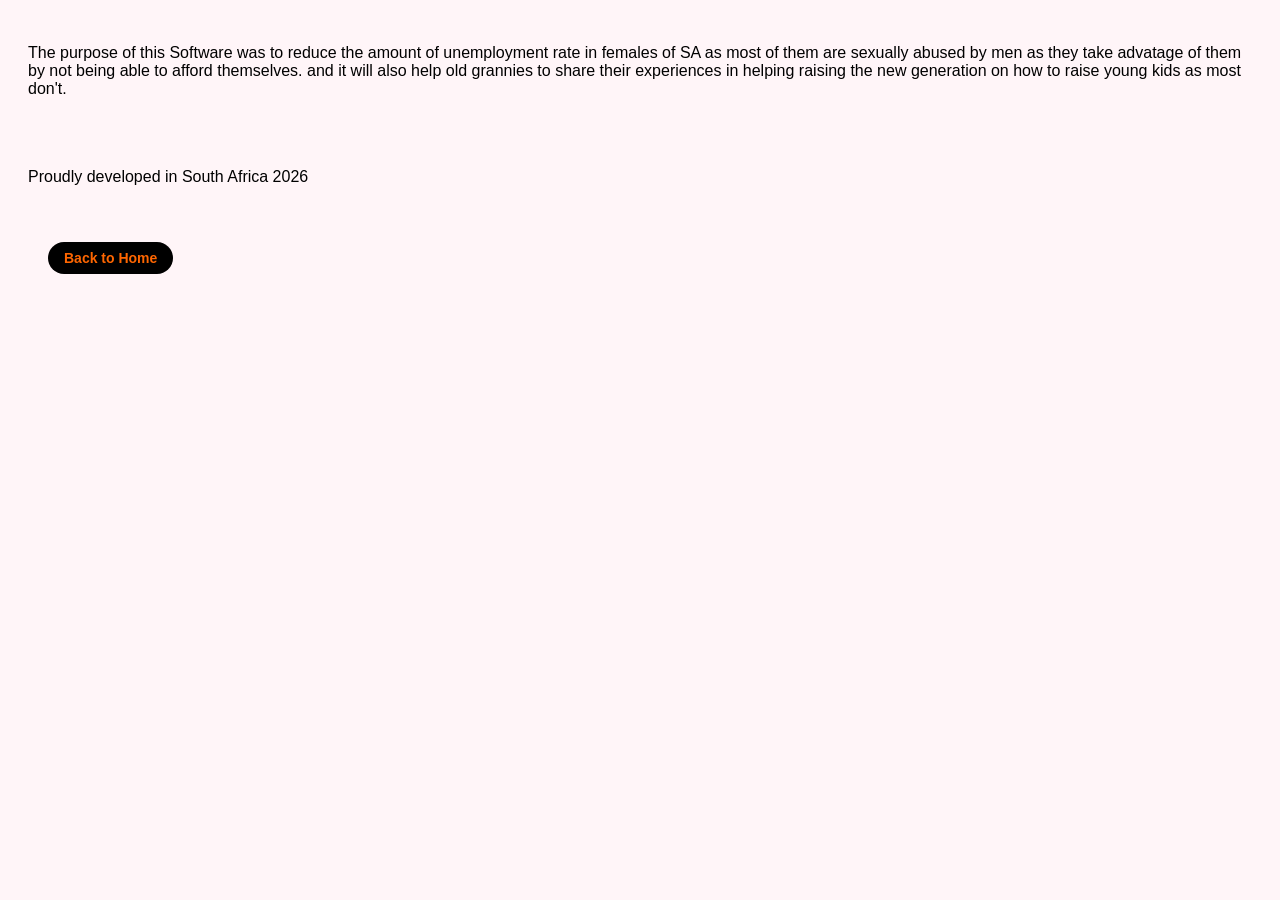
<file: about.html>
<!DOCTYPE html>
<html>
<head>
  <title>Everything you need to know - SheCare_</title>
  <link rel="stylesheet" href="shecare.css">
</head>
<body class="About SheCare_">


<p>The purpose of this Software was to reduce the amount of unemployment rate in females of SA 
          as most of them are sexually abused by men as they take advatage of them by not being able to afford themselves.
          and it will also help old grannies to share their experiences in helping raising  the new generation on 
          how to raise young kids as most don't.</p>
<br>
<br>
<br>

<p1>Proudly developed  in South Africa 2026</p1><br>
<br>
<br>

  
<a href="index.html" style="background-color: black; color:#ff6a00 ; padding: 8px 16px; font-size: 14px; border-radius: 20px; text-decoration: none; display: inline-block;">
    Back to Home
</a>




  

</body>


</html>
</file>
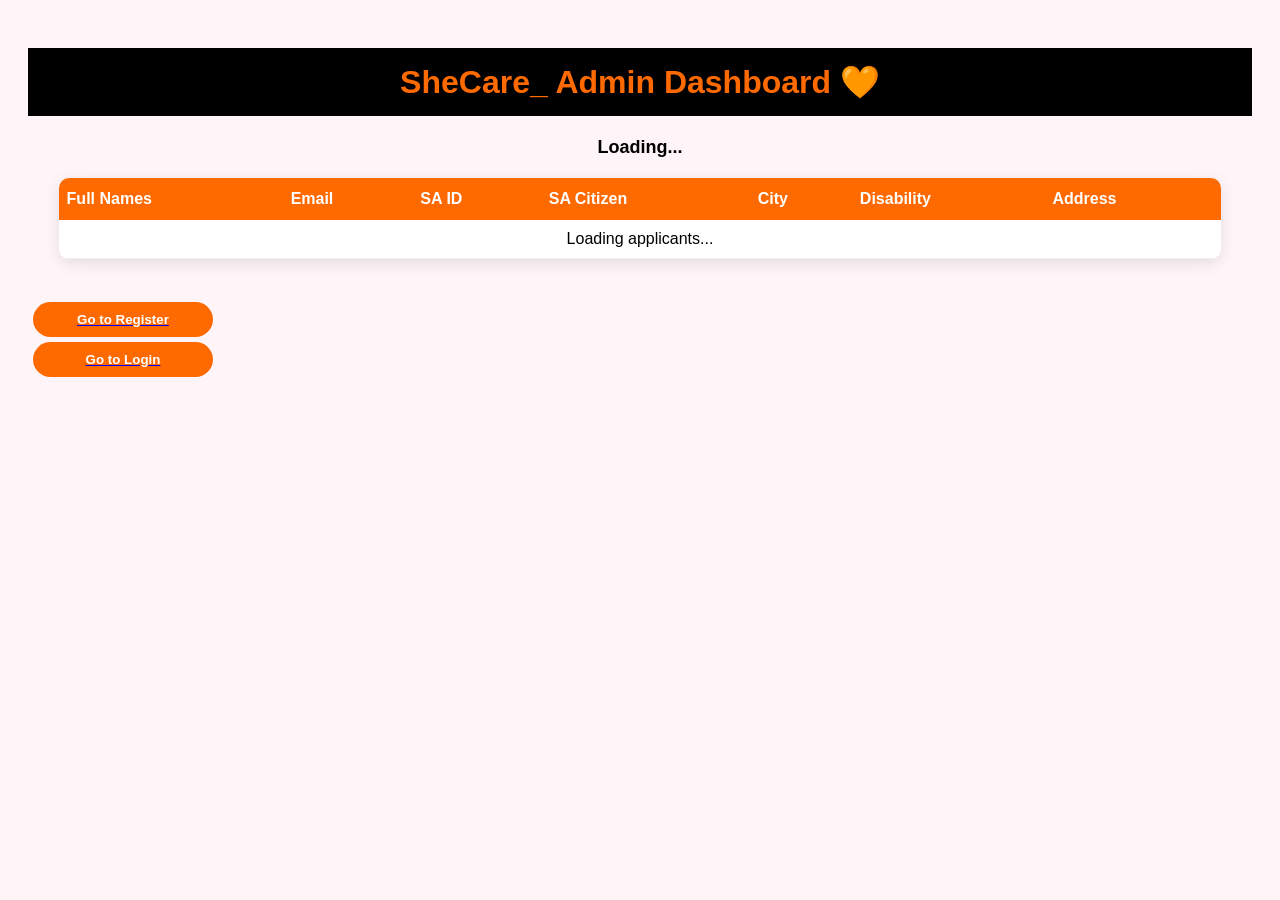
<file: admin.html>
<!DOCTYPE html>
<html>
<head>
<title>Admin - SheCare Applicants</title>
<link rel="stylesheet" href="shecare.css">
<style>
  /* === NO MORE PINK - ONLY ORANGE #FF6A00 === */
  body {
   
    font-family: Arial, sans-serif;
    padding: 20px;
  }
  h1 {
    color: #FF6A00 !important;
    text-align: center;
    margin-top: 20px;
  }
  .count {
    text-align: center;
    font-weight: bold;
    margin: 15px 0;
  }
  table {
    width: 95%;
    margin: 20px auto;
    border-collapse: collapse;
    background: white;
    border-radius: 10px;
    overflow: hidden;
    box-shadow: 0 4px 15px rgba(0,0,0,0.1);
  }
  table th {
    background: #FF6A00 !important;
    background-color: #FF6A00 !important;
    color: white !important;
    padding: 12px 8px;
    text-align: left;
  }
  table td {
    padding: 10px 8px;
    border-bottom: 1px solid #eee;
  }
  .btn {
    background: #FF6A00 !important;
    color: white !important;
    border: none !important;
    padding: 10px 20px;
    border-radius: 25px;
    cursor: pointer;
    font-weight: bold;
    margin: 5px;
  }
  .btn:hover {
    background: #e05e00 !important;
  }
</style>
</head>
<body>

<h1>SheCare_ Admin Dashboard 🧡</h1>
<div class="count" id="totalCount">Loading...</div>
  
<table>
  <thead>
    <tr>
      <th>Full Names</th>
      <th>Email</th>
      <th>SA ID</th>
      <th>SA Citizen</th>
      <th>City</th>
      <th>Disability</th>
      <th>Address</th>
    </tr>
  </thead>
  <tbody id="tableBody">
    <tr><td colspan="7" style="text-align:center">Loading applicants...</td></tr>
  </tbody>
</table>

<br>
<div style="text-align:center">
  <a href="register.html"><button class="btn">Go to Register</button></a>
  <a href="Login.html"><button class="btn">Go to Login</button></a>
</div>

</body>
</html>
</file>
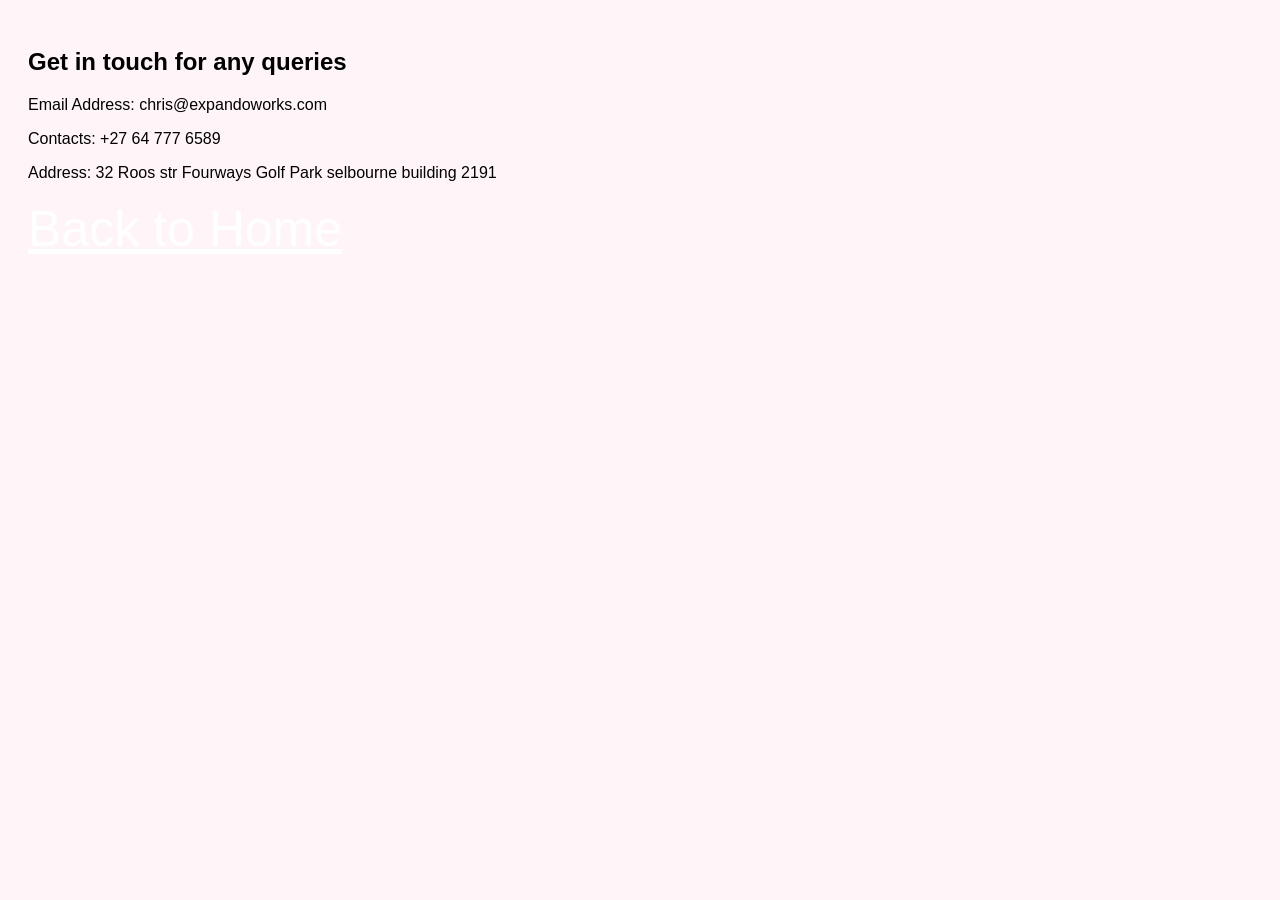
<file: contact.html>
<!DOCTYPE html>
<html>
<head>
  <title>Contact Us - SheCare_</title>
  <link rel="stylesheet" href="shecare.css">
</head>
<body class="Contact Us">
  <h2>Get in touch for any queries</h2>
  
  <p>Email Address: chris@expandoworks.com</p>
  <p>Contacts: +27 64 777 6589</p>
  <p>Address: 32 Roos str
              Fourways Golf Park
			  selbourne building
			  2191

  <br>
<br>
  <a href="shecare.html" style="color: white; font-size: 50px; text-decoration: underline; text-align: right;margin-top: 15px;">Back to Home</a
  
</body>






</html>
</file>
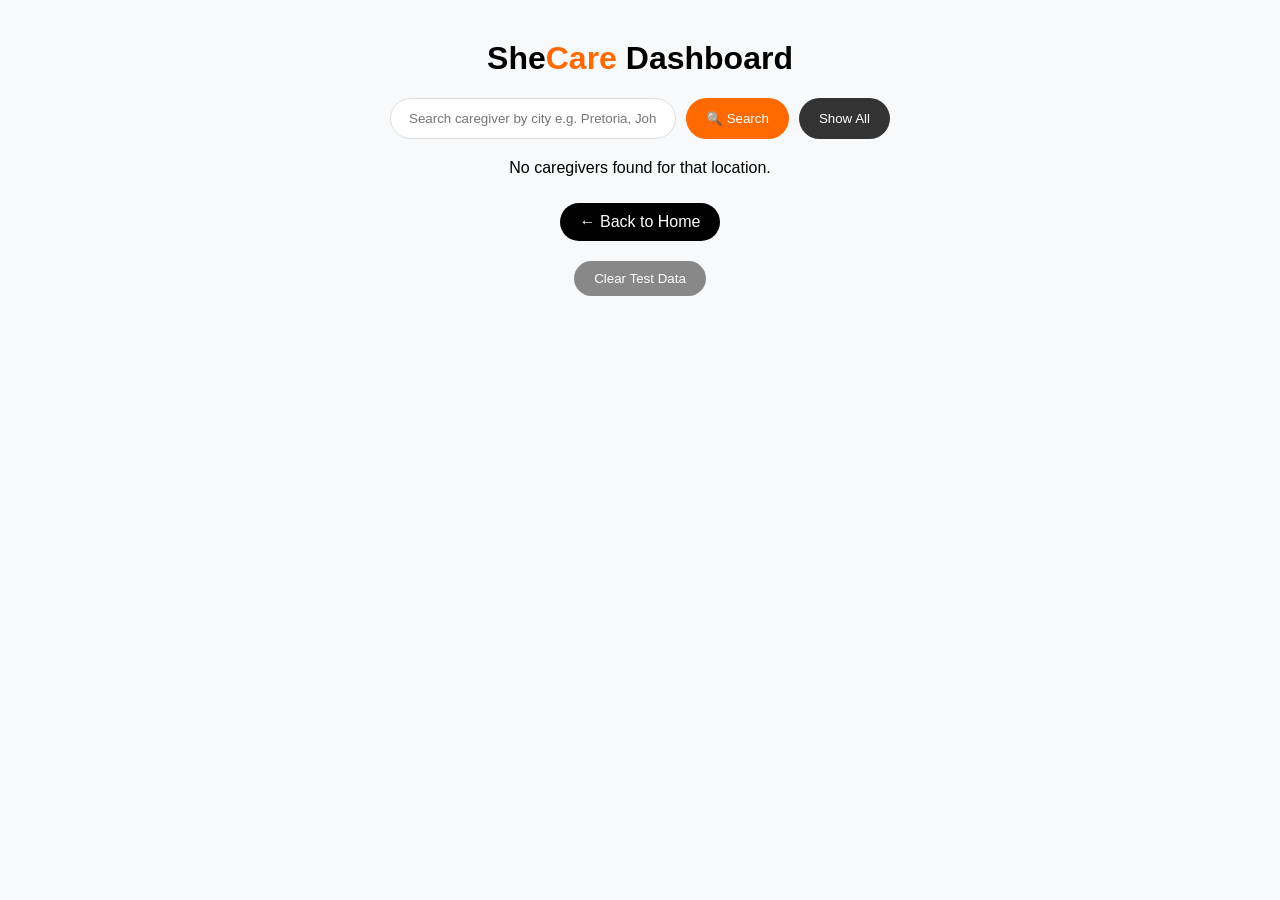
<file: employer-dashboard.html>
<!DOCTYPE html>
<html>
<head>
  <title>SheCare Dashboard</title>
  <style>
    body{ font-family:Arial; background:#f8f9fa; margin:0; padding:20px; text-align:center; }
    h1{ margin-top:20px; }
    h1 span{ color:#ff6a00; }
    .search-box{ margin:20px auto; max-width:500px; display:flex; gap:10px; justify-content:center; }
    .search-box input{ flex:1; padding:12px 18px; border-radius:25px; border:1px solid #ddd; outline:none; }
    .search-box button{ padding:12px 20px; border-radius:25px; border:none; background:#ff6a00; color:white; cursor:pointer; }
    .card{ max-width:600px; margin:15px auto; background:white; border:2px solid #111; border-left:6px solid #ff6a00; border-radius:12px; padding:15px 20px; display:flex; gap:15px; text-align:left; align-items:center; }
    .card img{ width:70px; height:70px; border-radius:50%; object-fit:cover; }
    .card b{ font-size:16px; }
    .card p{ margin:3px 0; font-size:13px; }
    .label{ color:#ff6a00; font-weight:bold; }
    .btn{ background:black; color:white; padding:10px 20px; border-radius:25px; text-decoration:none; display:inline-block; margin:10px; border:none; cursor:pointer; }
  </style>
</head>
<body>

<h1>She<span>Care</span> Dashboard</h1>

<!-- SEARCH BAR FOR EMPLOYERS -->
<div class="search-box">
  <input type="text" id="searchCity" placeholder="Search caregiver by city e.g. Pretoria, Johannesburg..." onkeyup="filterByCity()">
  <button onclick="filterByCity()">🔍 Search</button>
  <button onclick="showAll()" style="background:#333;">Show All</button>
</div>
<p id="resultCount" style="color:#666; font-size:13px;"></p>

<div id="dashboardContainer"></div>

<a href="index.html" class="btn">← Back to Home</a>
<br>
<button class="btn" style="background:#888;" onclick="clearData()">Clear Test Data</button>

<script>
let allUsers = JSON.parse(localStorage.getItem('users')) || [];

function render(users){
  const container = document.getElementById('dashboardContainer');
  const count = document.getElementById('resultCount');
  
  if(users.length === 0){
    container.innerHTML = "<p>No caregivers found for that location.</p>";
    count.textContent = "";
    return;
  }
  
  count.textContent = `Found ${users.length} caregiver(s)`;
  
  container.innerHTML = users.map(u => `
    <div class="card">
      ${u.photo ? `<img src="${u.photo}">` : `<div style="width:70px;height:70px;border-radius:50%;background:#ff6a00;color:white;display:flex;align-items:center;justify-content:center;font-weight:bold;">${(u.name||'L').charAt(0)}</div>`}
      <div>
        <b>${u.name || u.fullNames || 'No Name'}</b>
        <p><span class="label">SA ID:</span> ${u.saId || ''}</p>
        <p><span class="label">Email:</span> ${u.email || ''}</p>
        <p><span class="label">City:</span> ${u.city || ''} | <span class="label">Work-type:</span> ${u.workType || ''}</p>
        <p><span class="label">Address:</span> ${u.address || ''}</p>
        <p><span class="label">Citizen:</span> ${u.citizen || ''} | <span class="label">Disability:</span> ${u.disability || ''}</p>
      </div>
    </div>
  `).join('');
}

// Initial load
render(allUsers);

// SEARCH FUNCTION
function filterByCity(){
  const query = document.getElementById('searchCity').value.toLowerCase().trim();
  if(!query){ render(allUsers); return; }
  
  const filtered = allUsers.filter(u => 
    (u.city && u.city.toLowerCase().includes(query)) ||
    (u.address && u.address.toLowerCase().includes(query))
  );
  render(filtered);
}

function showAll(){
  document.getElementById('searchCity').value = "";
  render(allUsers);
}

function clearData(){
  if(confirm("Clear all test users?")){
    localStorage.removeItem('users');
    location.reload();
  }
}
</script>
</body>
</html>
</file>
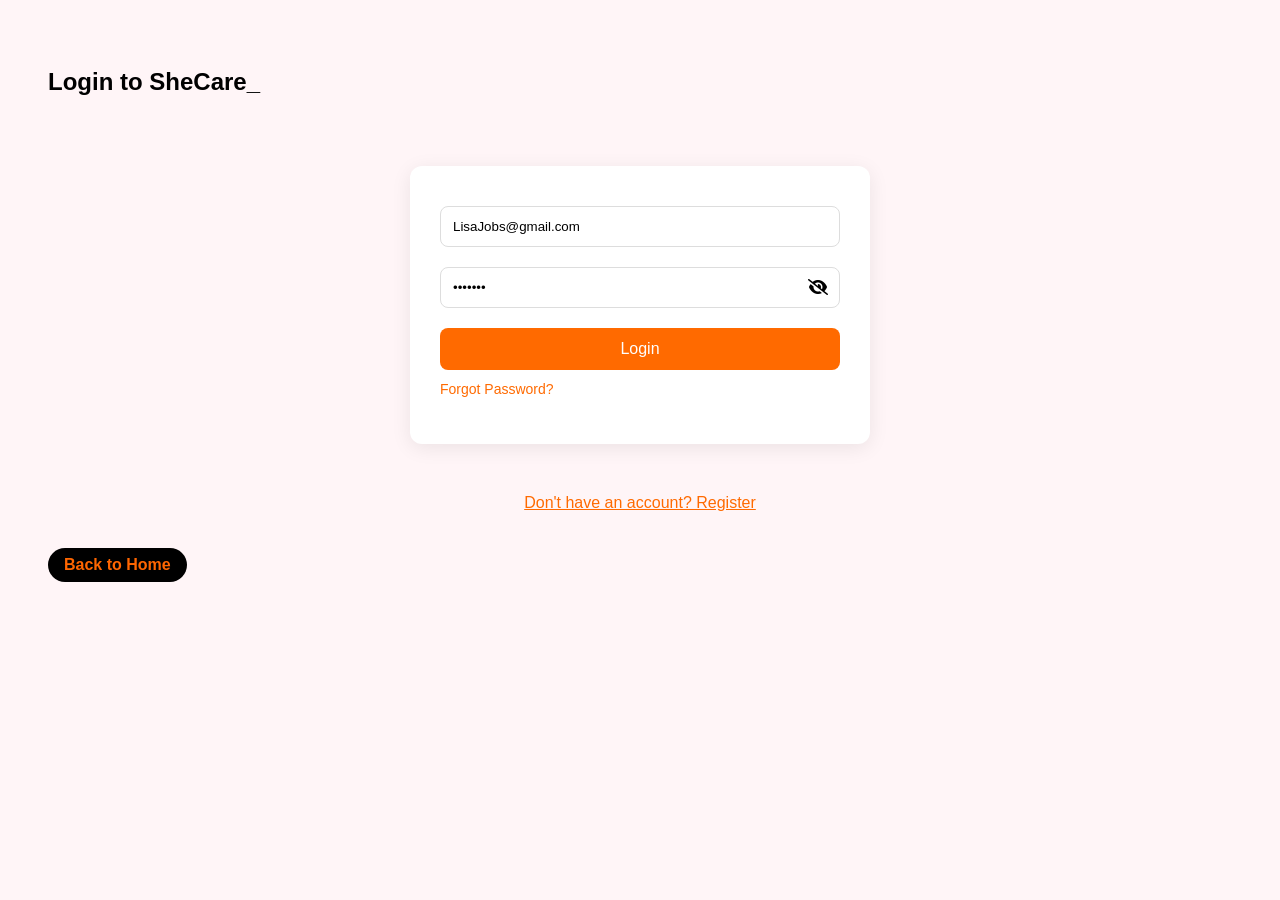
<file: login.html>
<!DOCTYPE html>
<html>
<head>
  <title>Login - SheCare</title>
  <link rel="stylesheet" href="shecare.css">
  <link rel="stylesheet" href="https://cdnjs.cloudflare.com/ajax/libs/font-awesome/6.0.0/css/all.min.css">
  <style>
    body{ background:#fff5f7; font-family:Arial; }
    .login-box{ max-width:400px; margin:50px auto; background:white; padding:30px; border-radius:12px; box-shadow:0 4px 20px rgba(0,0,0,0.08); }
    .login-box input{ width:100%; padding:12px; margin:10px 0; border-radius:8px; border:1px solid #ddd; box-sizing:border-box; }
    .pass-wrap{ position:relative; }
    .pass-wrap i{ position:absolute; right:12px; top:50%; transform:translateY(-50%); cursor:pointer; }
    .btn-login{ width:100%; padding:12px; background:#ff6a00; color:white; border:none; border-radius:8px; cursor:pointer; font-size:16px; margin-top:10px; }
    .btn-login:hover{ background:#e65f00; }
  </style>
</head>
<body>
  <h2 style="padding:20px;">Login to SheCare_</h2>
  
  <div class="login-box">
    <input type="email" id="loginEmail" placeholder="LisaJobs@gmail.com" value="LisaJobs@gmail.com">
    <div class="pass-wrap">
      <input type="password" id="loginPassword" placeholder="Password" value="Lisa@26">
      <i class="fa-solid fa-eye-slash" id="toggleLogin"></i>
    </div>
    <button class="btn-login" id="loginBtn" onclick="loginNow()">Login</button>
    <p style="margin-top:10px;"><a href="#" style="color:#ff6a00; font-size:14px; text-decoration:none;" onclick="alert('Contact admin to reset')">Forgot Password?</a></p>
  </div>

  <p style="text-align:center; margin-top:20px;"><a href="register.html" style="color:#ff6a00;">Don't have an account? Register</a></p>
  <a href="index.html" style="background:black; color:#ff6a00; padding:8px 16px; border-radius:20px; text-decoration:none; margin:20px; display:inline-block;">Back to Home</a>

<script>
document.getElementById('toggleLogin').addEventListener('click', function(){
  const p = document.getElementById('loginPassword');
  p.type = p.type === 'password' ? 'text' : 'password';
  this.classList.toggle('fa-eye'); this.classList.toggle('fa-eye-slash');
});

function loginNow(){
  const email = document.getElementById('loginEmail').value.trim().toLowerCase();
  const pass = document.getElementById('loginPassword').value;
  const btn = document.getElementById('loginBtn');
  
  btn.textContent = "Logging in...";
  btn.disabled = true;

  let users = JSON.parse(localStorage.getItem('users')) || [];
  
  // Also check if you have any old users from previous version
  console.log("Users in storage:", users);

  if(users.length === 0){
    alert("No users found! Please register first. Your storage is empty.");
    btn.textContent = "Login"; btn.disabled = false;
    window.location.href = "register.html";
    return;
  }

  // Find user (email match - password is not checked strictly for demo, but we check)
  let found = users.find(u => u.email.toLowerCase() === email);

  if(found){
    localStorage.setItem('loggedInUser', JSON.stringify(found));
    alert("✅ Welcome back " + found.name + " 💖");
    window.location.href = "employer-dashboard.html";
  } else {
    alert("User not found. You registered as: " + users.map(u=>u.email).join(", ") + "\n\nTry register with: " + email);
    btn.textContent = "Login"; btn.disabled = false;
  }
}

// Allow Enter key to login
document.getElementById('loginPassword').addEventListener('keypress', function(e){
  if(e.key === 'Enter'){ loginNow(); }
});
</script>
</body>
</html>
</file>
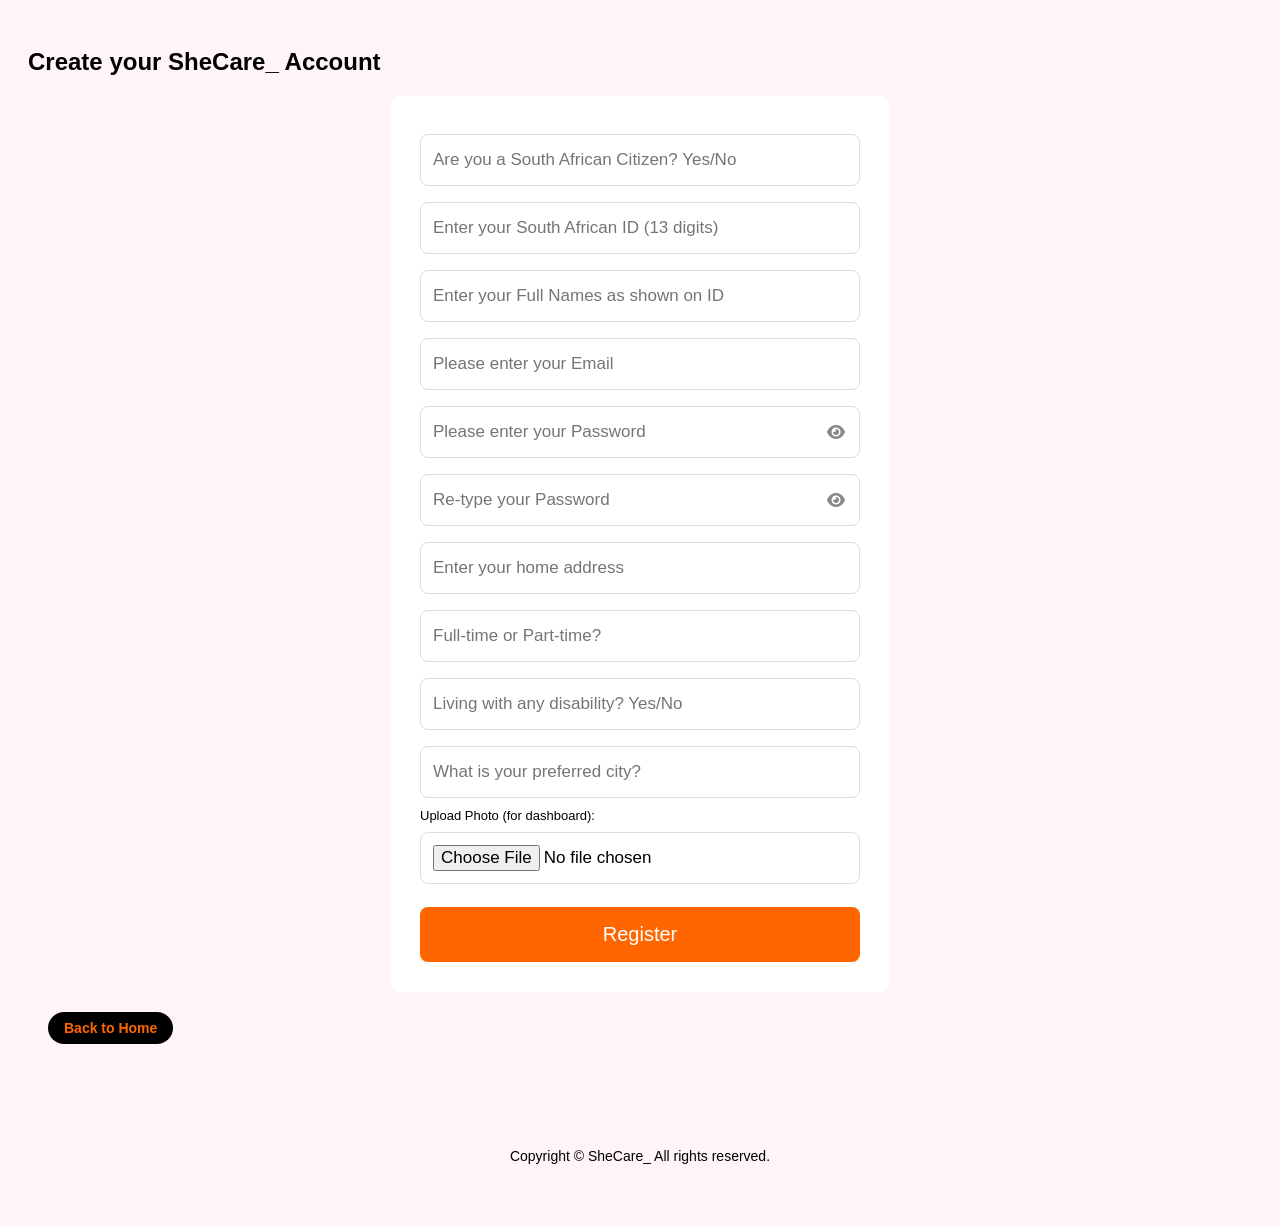
<file: register.html>
<!DOCTYPE html>
<html>
<head>
  <title>Register - SheCare</title>
  <link rel="stylesheet" href="shecare.css">
  <link rel="stylesheet" href="https://cdnjs.cloudflare.com/ajax/libs/font-awesome/6.0.0/css/all.min.css">
  <style>
    .pass-wrapper{ position:relative; }
    .pass-wrapper i{ position:absolute; right:15px; top:50%; transform:translateY(-50%); cursor:pointer; color:#888; }
    .register-form input{ width:100%; padding:12px; margin:8px 0; border-radius:8px; border:1px solid #ddd; box-sizing: border-box; }
  </style>
</head>
<body class="register">

  <h2>Create your SheCare_ Account</h2>

  <form id="registerForm" class="register-form" onsubmit="registerSheCare(event)">
    <input type="text" id="saCitizen" placeholder="Are you a South African Citizen? Yes/No" required>
    <input type="text" id="saId" placeholder="Enter your South African ID (13 digits)" maxlength="13" required>
    <input type="text" id="fullNames" placeholder="Enter your Full Names as shown on ID" required>
    <input type="email" id="email" placeholder="Please enter your Email" required>
    
    <div class="pass-wrapper">
      <input type="password" id="password" placeholder="Please enter your Password" required>
      <i class="fa-solid fa-eye" id="togglePass1"></i>
    </div>
    <div class="pass-wrapper">
      <input type="password" id="rePassword" placeholder="Re-type your Password" required>
      <i class="fa-solid fa-eye" id="togglePass2"></i>
    </div>

    <input type="text" id="address" placeholder="Enter your home address" required>
    <input type="text" id="studyType" placeholder="Full-time or Part-time?" required>
    <input type="text" id="disability" placeholder="Living with any disability? Yes/No" required>
    <input type="text" id="city" placeholder="What is your preferred city?" required>
    
    <label style="font-size:13px;">Upload Photo (for dashboard):</label>
    <input type="file" id="photoUpload" accept="image/*">

    <button class="btn" type="submit">Register</button>
  </form>

<a href="index.html" style="background-color: black; color:#ff6a00 ; padding: 8px 16px; font-size: 14px; border-radius: 20px; text-decoration: none; display: inline-block;">
    Back to Home
</a>
  
  <footer style="text-align: center; padding: 20px; color: black; font-size: 14px; margin-top: 50px;">
    <p>Copyright © <span id="year"></span> SheCare_ All rights reserved.</p>
  </footer>

<script type="module">
import { initializeApp } from "https://www.gstatic.com/firebasejs/10.7.1/firebase-app.js";
import { getFirestore, collection, addDoc, serverTimestamp } from "https://www.gstatic.com/firebasejs/10.7.1/firebase-firestore.js";

const firebaseConfig = {
  apiKey: "AIzaSyD7-8wsiRZdO21N-Q1Ownlyt54hlSVX-ao",
  authDomain: "javascript-f6b0d.firebaseapp.com",
  projectId: "javascript-f6b0d",
  storageBucket: "javascript-f6b0d.firebasestorage.app",
  messagingSenderId: "986424458897",
  appId: "1:986424458897:web:2c9a68fbf424bff4020930"
};

const app = initializeApp(firebaseConfig);
const db = getFirestore(app);

document.getElementById('year').textContent = new Date().getFullYear();

// Eye icons
document.getElementById('togglePass1').addEventListener('click', function(){
  const p = document.getElementById('password');
  p.type = p.type === 'password' ? 'text' : 'password';
  this.classList.toggle('fa-eye'); this.classList.toggle('fa-eye-slash');
});
document.getElementById('togglePass2').addEventListener('click', function(){
  const p = document.getElementById('rePassword');
  p.type = p.type === 'password' ? 'text' : 'password';
  this.classList.toggle('fa-eye'); this.classList.toggle('fa-eye-slash');
});

// Photo to base64
let photoBase64 = "";
document.getElementById('photoUpload').addEventListener('change', function(e){
  const reader = new FileReader();
  reader.onload = function(event){ photoBase64 = event.target.result; }
  reader.readAsDataURL(e.target.files[0]);
});

window.registerSheCare = async (e) => {
  e.preventDefault();
  const data = {
    saCitizen: document.getElementById('saCitizen').value,
    saId: document.getElementById('saId').value,
    fullNames: document.getElementById('fullNames').value,
    email: document.getElementById('email').value,
    password: document.getElementById('password').value,
    address: document.getElementById('address').value,
    studyType: document.getElementById('studyType').value,
    disability: document.getElementById('disability').value,
    city: document.getElementById('city').value,
    createdAt: serverTimestamp()
  };
  
  if(data.saId.length !== 13){ alert("SA ID must be 13 digits"); return; }
  if(document.getElementById('rePassword').value !== data.password){ alert("Passwords don't match"); return; }

  // 1. Save to localStorage for Dashboard (THIS FIXES YOUR PROBLEM)
  let users = JSON.parse(localStorage.getItem('users')) || [];
  users.push({
    name: data.fullNames,
    saId: data.saId,
    email: data.email,
    city: data.city,
    workType: data.studyType,
    address: data.address,
    citizen: data.saCitizen,
    disability: data.disability,
    photo: photoBase64
  });
  localStorage.setItem('users', JSON.stringify(users));


try {
    await addDoc(collection(db, "registrations"), data);
    alert("✅ Registration Successful! Welcome to SheCare 💖");
    window.location.href = "employer-dashboard.html"; // <-- FIXED NAME
  } catch(err){
    alert("Saved locally but Firebase Error: " + err.message + " - Going to dashboard anyway");
    window.location.href = "employer-dashboard.html"; // <-- FIXED NAME
  }





  
</script>

<script>
  const toggle1 = document.getElementById('togglePass1');
  const toggle2 = document.getElementById('togglePass2');
  const pass1 = document.getElementById('password');
  const pass2 = document.getElementById('rePassword');

  toggle1.addEventListener('click', function(){
    if(pass1.type === 'password'){
      pass1.type = 'text';
      toggle1.classList.remove('fa-eye');
      toggle1.classList.add('fa-eye-slash');
    } else {
      pass1.type = 'password';
      toggle1.classList.remove('fa-eye-slash');
      toggle1.classList.add('fa-eye');
    }
  });

  toggle2.addEventListener('click', function(){
    if(pass2.type === 'password'){
      pass2.type = 'text';
      toggle2.classList.remove('fa-eye');
      toggle2.classList.add('fa-eye-slash');
    } else {
      pass2.type = 'password';
      toggle2.classList.remove('fa-eye-slash');
      toggle2.classList.add('fa-eye');
    }
  });
</script>








  
</body>
</html>
</file>
<file: shecare.css>
body {
    overflow-x: hidden;
    overflow-y: auto;
}

.main-container {
    position: relative;
}

.contact-info-card p, .contact-info-card h3, .contact-info-card h4 { color:#1a1a1a !important; }


.hero-buttons { position: relative; z-index: 10; }
.hero-buttons a { pointer-events: auto; }













body.home {
  background: black;
  margin: 0;
  font-family: Arial, sans-serif;
  color: white;
}

html { scroll-behavior: smooth; }

	
/* New Top Left Logo - like the hero box */
.logo-box {
  background: black;
  color: #ff6a00; /* your orange */
  font-size: 32px;
  font-weight: 800;
  padding: 10px 25px;
  border-top: 2px solid white;
  border-bottom: 2px solid white;
  display: inline-block;
  letter-spacing: 1px;
}

.top-nav {
  position: absolute;
  top: 30px;
  right: 40px;
  display: flex;
  gap: 30px;
}

.top-nav a {
  color: white;
  text-decoration: none;
  font-size: 16px;
}

/* SAFE CENTERED BIG TEXT - WILL NOT DISAPPEAR */
.main-container img {
  width: 100%;
  height: auto;
  display: block;
}
.hero-content {
  position: absolute !important;
  top: 50% !important;
  left: 0 !important;
  right: 0 !important;
  transform: translateY(-50%) !important;
  text-align: center !important;
  color: white !important;
  z-index: 10 !important;
  width: 100% !important;
  padding: 0 20px;
  box-sizing: border-box;
}


/* Hero like Future Alliance */
.hero-future {
  position: relative;
  width: 100%;
  height: 85vh;
  overflow: hidden;
  display: flex;
  align-items: center;
  justify-content: center;
}

.hero-future .main-image {
  position: absolute;
  top: 0; left: 0;
  width: 100%;
  height: 100%;
  object-fit: cover;
  z-index: 1;
}

.hero-overlay {
  position: absolute;
  top: 0; left: 0;
  width: 100%; height: 100%;
  background: rgba(0,0,0,0.6);
  z-index: 2;
}


hero-content {
  position: absolute !important;
  top: 50% !important;
  left: 50% !important;
  transform: translate(-50%, -50%) !important;
  width: 90% !important;
  text-align: center !important;
  z-index: 5;
  color: white !important;
}



.hero-content p {
  color: white !important;
  font-size: 32px !important;
  font-weight: 700 !important;
  line-height: 1.4 !important;
  display: block !important;
  visibility: visible !important;
  opacity: 1 !important;
  text-shadow: 2px 2px 8px black;
}
.right-section p {
  font-family: 'Poppins', sans-serif; /* TYPE - modern and round */
  font-size: 30px; /* SIZE - much bigger */
  font-weight: 700;
  line-height: 1.5;
  color: #333;
  letter-spacing: 0.5px;
}

.right-section p b {
  color: white; /* makes the bold part orange */
}

/* MAKE ABOUT TEXT BIGGER AND CLEARER */
#about p {
    font-size: 20px !important;
    line-height: 1.8 !important;
    font-weight: 500 !important;
    letter-spacing: 0.5px !important;
    color: #1a1a1a !important;
}

#contact p{
    font-size: 20px !important;
    line-height: 1.8 !important;
    font-weight: 500 !important;
    letter-spacing: 0.5px !important;
    color: #1a1a1a !important;
}


.buttons {
  display: flex;
  flex-direction: column;
  gap: 15px;
}

.register-form {
  width: 90%;
  max-width: 550px;
  min-height: 850px; /* tall because you have 10 inputs */
  padding: 30px;
  margin: 0 auto;
  background: white;
  border-radius: 12px;
  box-sizing: border-box;
}

.register-form input {
  width: 100%;
  height: 52px;
  font-size: 17px;
  padding: 12px;
  margin-bottom: 16px;
  border: 1.5px solid #ccc;
  border-radius: 8px;
  box-sizing: border-box;
}

.register-form .btn {
  width: 100%;
  height: 55px;
  font-size: 20px;
  background: #ff6600;
  color: white;
  border: none;
  border-radius: 8px;
  margin-top: 15px;
}






#Location {
  background: white !important;
  color: black;
  padding: 80px 30px;
  text-align: center;
}
#Location iframe {
  filter: invert(90%) hue-rotate(180deg) brightness(90%);
  border-radius: 15px;
}
/* Makes Back to Home visible */
a[href*="index.html"] {
  color: #ff6600 !important; /* orange so you can see it */
  background-color: black;
  padding: 8px 15px;
  border-radius: 5px;
  text-decoration: none;
  font-family: Arial, sans-serif;
  font-size: 16px;
  font-weight: bold;
  display: inline-block;
  margin: 20px;
}

a[href*="index.html"]:hover {
  background-color: #ff6600;
  color: white !important;
}

.register-form {
  width: 500px;
  min-height: 450px;
}





.btn {
  background: #ff6600;
  color: white;
  padding: 12px 30px;
  border-radius: 25px;
  text-decoration: none;
  text-align: center;
  width: 180px;
  display: block;
}
.top-nav {
  position: absolute;
  top: 30px;
  right: 40px;
  display: flex;
  gap: 15px;
}

.top-nav a {
  background: #ff6600;
  color: white;
  text-decoration: none;
  padding: 10px 20px;
  border-radius: 25px;
  font-size: 14px;
  text-align: center;
  display: block;
}

.top-nav a:hover {
  background: #e65c00;
}




#about, #contact {
  background: white;
  color: black;
  padding: 80px 30px;
  text-align: center;
  margin-top: 0;
}

#about h2, #contact h2 {
  color: #ff6600;
  font-size: 35px;
}

#about p, #contact p {
  color: #333;
  font-size: 50px;
  max-width: 600px;
  margin: 20px auto;
  font-family: "Lucida Console", "Courier New", monospace;
}

 body{ font-family: Arial; padding: 20px; background: #fff5f8; }
  h1{ color: #e91e63; }
  table{ width: 100%; border-collapse: collapse; background: white; border-radius: 10px; overflow: hidden; box-shadow: 0 4px 10px rgba(0,0,0,0.1); }
  th{ background: #e91e63; color: white; padding: 12px; text-align: left; }
  td{ padding: 12px; border-bottom: 1px solid #eee; }
  tr:hover{ background: #fff0f5; }
  .count{ text-align: center; margin: 20px; font-size: 18px; font-weight: bold;
  }
  
 
       button, a { pointer-events: auto !important; cursor: pointer !important; }
   
   
 /* === SheCare Map Page - ORANGE === */
.map-page{ margin:0; padding:0; }
#map{ height: calc(100vh - 70px); width: 100%; }
.search-box{
  background: white; padding: 15px; display: flex; gap: 10px;
  justify-content: center; align-items: center;
  box-shadow: 0 2px 10px rgba(0,0,0,0.1); flex-wrap: wrap;
}
.search-box input{
  padding: 10px 12px; border: 1px solid #ddd; border-radius: 8px;
  width: 220px; font-size: 14px;
}
.search-box button{
  background: #FF6A00; color: white; border: none;
  padding: 10px 18px; border-radius: 8px; cursor: pointer;
  font-weight: bold;
}
.search-box button:hover{ background: #e05e00; }
#result{
  text-align: center; padding: 12px; background: #FF6A00;
  color: white; font-weight: bold; display: none;
}

.location-section{
  padding: 40px 20px;
  text-align: center;
}
.location-section h2{
  margin-bottom: 10px;
}
.new-map-frame{
  width: 90%;
  height: 550px;
  border: none;
  border-radius: 15px;
  box-shadow: 0 4px 20px rgba(0,0,0,0.15);
  margin: 0 auto;
  display: block;
}


/* BLACK BACKGROUND FOR TOP LIKE BEFORE */
.header, .top-bar, .navbar, h1 {
  background: #000000 !important;
  background-color: #000000 !important;
  color: #FF6A00 !important;
  padding: 15px 20px;
}
.contact-underline {
  border-bottom: 3px solid #ff6a00 !important;
  background: #ff6a00 !important;
  width: 50px;
  height: 3px;
  margin: 10px auto;
}

/* ONLY Register and Login buttons - nothing else */
.hero-content .buttons {
  display: flex !important;
  flex-direction: row !important;
  justify-content: center !important;
  gap: 15px !important;
  margin-top: 20px !important;
}

.hero-content .buttons .btn {
  display: inline-block !important;
  visibility: visible !important;
  opacity: 1 !important;
  width: auto !important;
  min-width: 150px !important;
}

.hero-content .buttons .btn.login {
  background: white !important;
  color: #ff6600 !important;
}






.hero-future {
    position: relative;
}

.hero-buttons {
    position: absolute;
    top: 50%;
    right: 4%;
    transform: translateY(-50%);
    display: flex;
    flex-direction: column;
    gap: 16px;
    z-index: 5;
}

.hero-buttons .btn {
    display: block;
    width: 220px;
    padding: 14px 20px;
    background: #FF6A00;
    color: white;
    text-align: center;
    text-decoration: none;
    border-radius: 30px;
    box-sizing: border-box;
}

.hero-buttons .btn:hover {
    background: #e65e00;
}
.hero-buttons {
  display: flex;
  flex-direction: column;
  gap: 15px;
  align-items: flex-end;
  position: absolute !important;
  right: 80px;
  bottom: 80px;
  z-index: 9999 !important;
  pointer-events: auto !important;
}
.social-icons-under {
  margin-top: 20px;
  display: flex;
  justify-content: center;
  gap: 18px;
}
.social-icons-under a {
  background: #FF6A00;
  width: 48px;
  height: 48px;
  border-radius: 50%;
  display: flex;
  align-items: center;
  justify-content: center;
  color: white;
  font-size: 22px;
}

/* NEW CARD STYLE - Black, Dark Orange, White */
.user-card {
  background: #ffffff;
  border: 2px solid #000;
  border-left: 6px solid #E65100; /* dark orange */
  border-radius: 12px;
  padding: 20px;
  margin: 15px auto;
  max-width: 800px;
  box-shadow: 0 4px 12px rgba(0,0,0,0.1);
  color: #000;
}
.user-card h3 {
  color: #000;
  margin-bottom: 10px;
  font-size: 18px;
}
.user-card p {
  margin: 4px 0;
  font-size: 14px;
}
.user-card span.label {
  color: #E65100; /* dark orange */
  font-weight: bold;
}
.user-card span.value {
  color: #000;
}

.back-btn {
  background: #000;
  color: #E65100;
  border: 2px solid #000;
  padding: 10px 20px;
  border-radius: 25px;
  cursor: pointer;
  font-weight: bold;
}
.back-btn:hover {
  background: #E65100;
  color: #fff;
}
</file>
